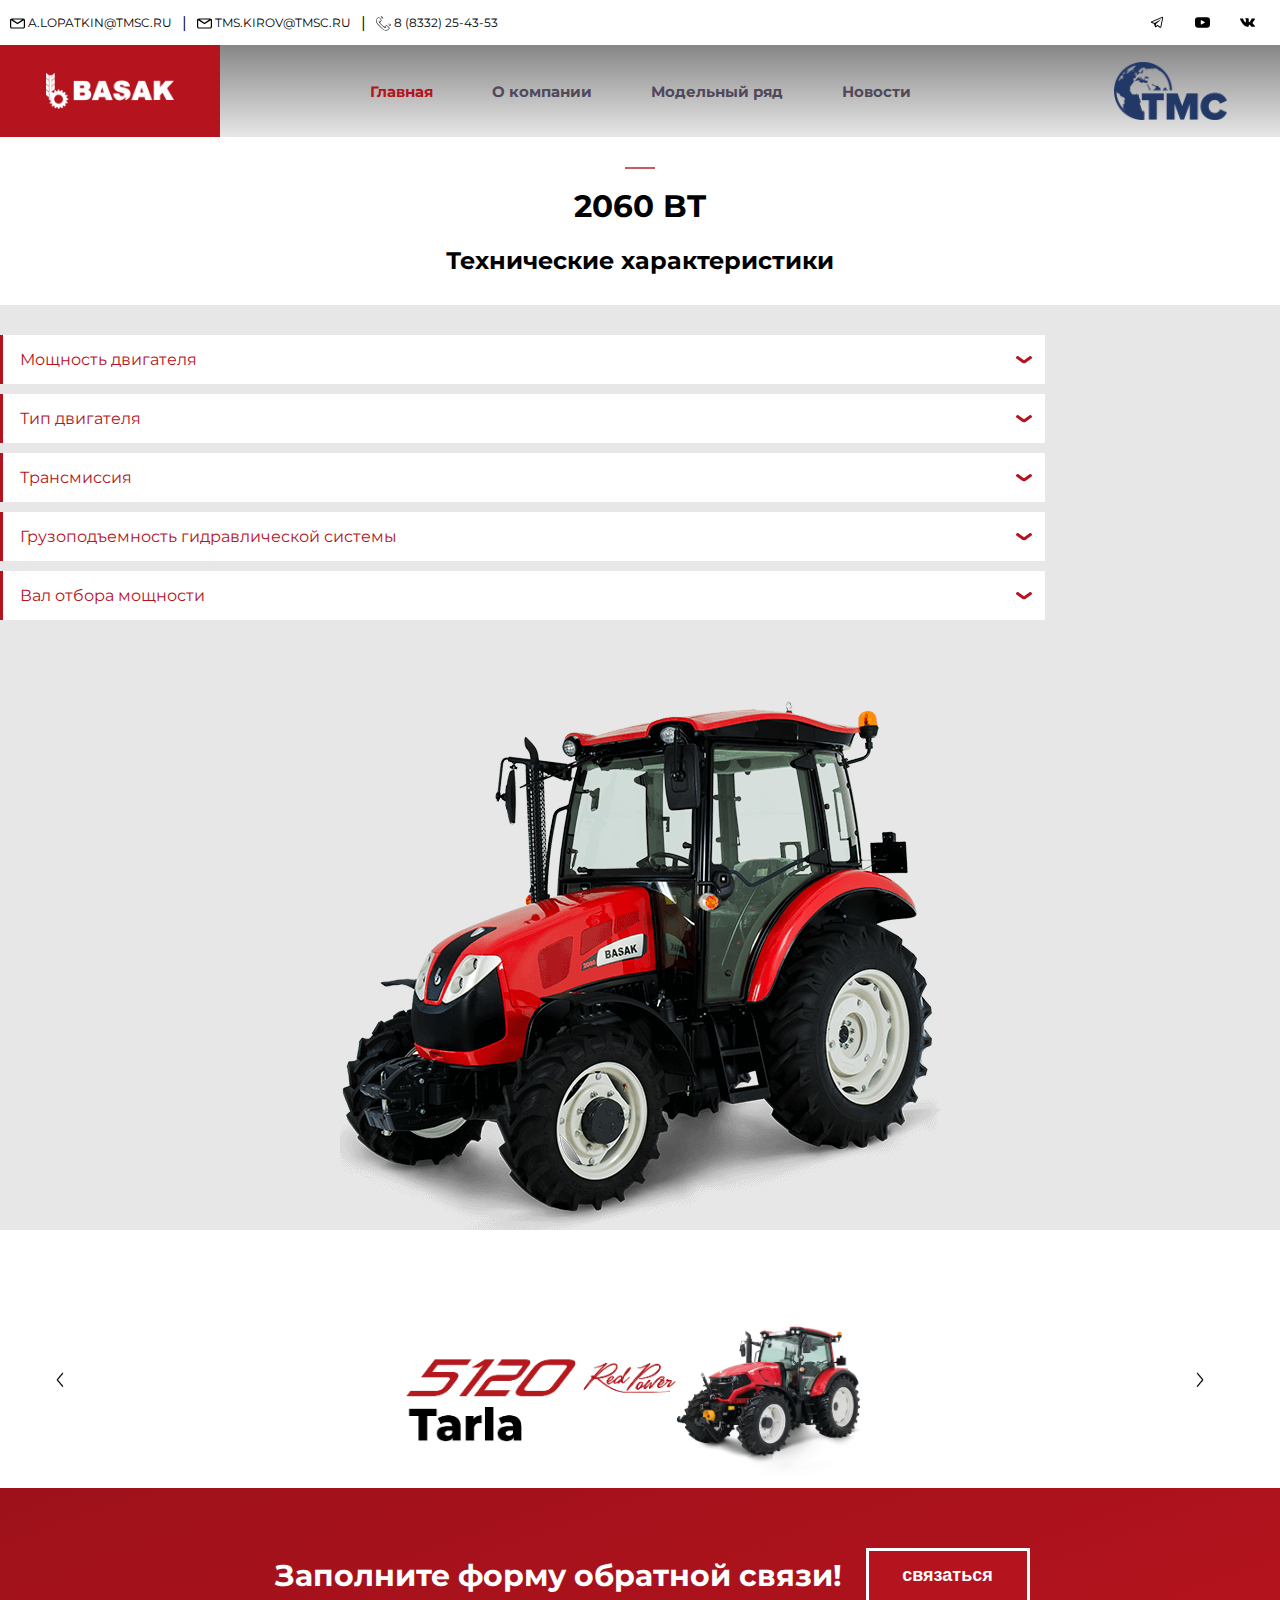
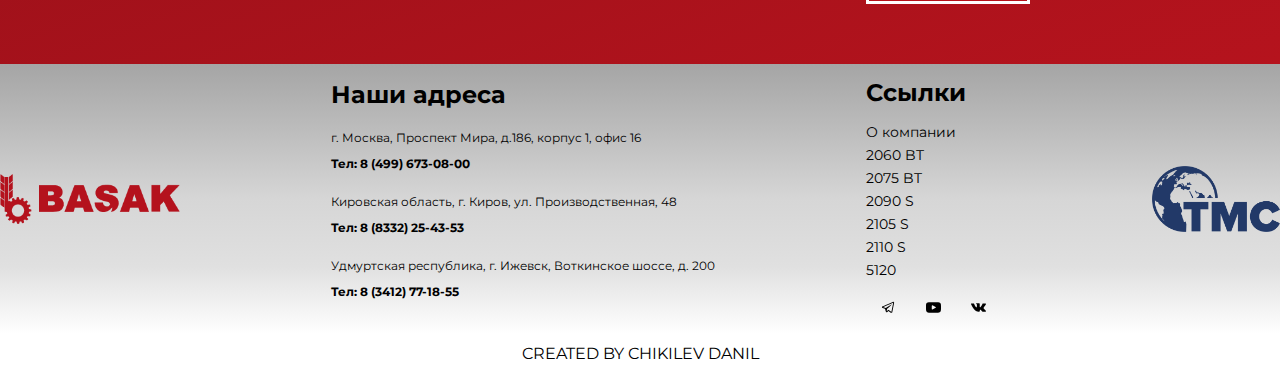
<file: 2060BT.html>
<!DOCTYPE html>
<html>

<head> 
<meta charset="UTF-8"> 
<title>BASAK-ТМС</title>
<meta name="viewport" content="width=device-width, initial-scale=1, shrink-to-fit=no">
<script src="js/jquery-3.6.1.min.js"></script>
<link rel="preconnect" href="https://fonts.googleapis.com">
<link rel="preconnect" href="https://fonts.gstatic.com" crossorigin>
<link href="https://fonts.googleapis.com/css2?family=IBM+Plex+Sans:wght@400;500&family=Kanit:wght@700&family=Montserrat:wght@200;300;400;500;600;700&family=Play:wght@400;700&display=swap" rel="stylesheet">
<link rel="stylesheet" type="text/css" href="style/main.css">
<link rel="stylesheet" type="text/css" href="style/2060BT.css">
<link rel="icon" href="pictures/favicon.ico" type="image/x-icon">
</head>

<body> 

    <div class="headerTop" id="top">
        <div class="mail">
            <div class="mailHref">
                <img src="pictures/mail.svg">
                <a href="mailto:A.LOPATKIN@TMSC.RU" target="_blank">A.LOPATKIN@TMSC.RU</a>
            </div>
            <span>|</span>
            <div  class="mailHref">
                <img src="pictures/mail.svg">
                <a href="mailto:TMS.KIROV@TMSC.RU" target="_blank">TMS.KIROV@TMSC.RU</a>
            </div>
            <span>|</span>
            <div  class="mailHref">
                <img src="pictures/phone.svg">
                <a href="tel:25 43 53" value="+380800303505" target="_blank" > 8 (8332) 25-43-53</a>
            </div>
        </div>
        <div class="socialMedia">
            <div class="tg">
                <img src="pictures/tg.svg">
            </div>
            <div class="youtube">
                <img src="pictures/youtube.svg">
            </div>
            <div class="vk" >
                <img src="pictures/vk.svg">
            </div>
        </div>
    </div>

    <header id="header">
        <div class = "headerBottom" id="headerMain">
            <div class="basakContainer">
                <img class="basakMainLogo" src="pictures/BasakLogoWhite.png" onclick="location.href='index.html'">
            </div>
            
            <nav class="navigation">
                <ul>
                    <li class="mainNav" onclick="location.href='index.html'">
                        Главная
                    </li>
    
                    <li class="aboutNav">
                        О компании
                    </li>
                    <li class="modelsNav">
                        <div class="subMenu">
                            <ul>
                                <li  onclick="location.href='2060BT.html'">
                                    <img src="pictures/2060-BTmini.png">
                                    2060 BT
                                </li>
                                <li onclick="location.href='2075BT.html'">
                                    <img src="pictures/2075-BTmini.png">
                                    2075 BT
                                </li>
                                <li onclick="location.href='2090s.html'">
                                    <img src="pictures/2090-Smini.png" >
                                    2090 S
                                </li>
                                <li onclick="location.href='2105s.html'">
                                    <img src="pictures/2105-Smini.png" >
                                    2105 S
                                </li>
                                <li onclick="location.href='2110s.html'">
                                    <img src="pictures/2110-Smini.png" >
                                    2110 S
                                </li>
                                <li onclick="location.href='5120.html'">
                                    <img src="pictures/5120mini.png" >
                                    5120
                                </li>
                            </ul>
                        </div>
                        <a  onclick="location.href='index.html#gif'">Модельный ряд</a>
                    </li>
                    <li class="newsNav">
                        Новости
                    </li>
                </ul>
            </nav>
    
            <div class="tmsContainer">
                <img class="tmsMainLogo" src="pictures/tms_logo.png"  onclick="location.href='http:/tmsc.ru'">
            </div>

            <div class="burgerWrapper">
                <div class="menu-burger__header">
                    <span></span>
                </div>
            </div>
        </div>
       
       
    </header>

    <main>

        <section class="modelName">
            <h1>2060 BT</h1>
            <h2>Технические характеристики</h2>
        </section>

        <section class="spec">

            <div class="specWrapper">

                <div class="specContent">
                    <div class="visible power">
                        <span>Мощность двигателя</span>
                        <div class="arrow-4">
                            <span class="arrow-4-left"></span>
                            <span class="arrow-4-right"></span>
                        </div>
                    </div>

                    <div class="hidden">
                        <span>58 лс</span>
                    </div>

                    <div class="visible type">
                        <span>Тип двигателя</span>
                        <div class="arrow-4">
                            <span class="arrow-4-left"></span>
                            <span class="arrow-4-right"></span>
                        </div>
                    </div>

                    <div class="hidden">
                        <span>ITL 3100 FLT, Stage 3A, Turbo/Intercooler</span>
                    </div>

                    <div class="visible transmission">
                        <span>Трансмиссия</span>
                        <div class="arrow-4">
                            <span class="arrow-4-left"></span>
                            <span class="arrow-4-right"></span>
                        </div>
                    </div>

                    <div class="hidden">
                        <span>12 + 12</span>
                    </div>

                    <div class="visible hydro">
                        <span>Грузоподъемность гидравлической системы</span>
                        <div class="arrow-4">
                            <span class="arrow-4-left"></span>
                            <span class="arrow-4-right"></span>
                        </div>
                    </div>

                    <div class="hidden">
                        <span>3000 кг</span>
                    </div>

                    <div class="visible val">
                        <span>Вал отбора мощности</span>
                        <div class="arrow-4">
                            <span class="arrow-4-left"></span>
                            <span class="arrow-4-right"></span>
                        </div>
                    </div>

                    <div class="hidden">
                        <span>540- 540Е</span>
                    </div>

                </div>

                <img src="pictures/2060BTbig.png">
            </div>

        </section>

        <section class="lineSlides">
            <div class="smallSlider">
                <div id="viewport">
                    <ul id="slidewrapper">
                        <li class="sslide"><img src="pictures/model1.png" alt="1" class="slide-img" onclick="location.href='5120.html'"></li>
                        <li class="sslide"><img src="pictures/model2.png" alt="2" class="slide-img" onclick="location.href='2105s.html'"></li>
                        <li class="sslide"><img src="pictures/model3.png" alt="3" class="slide-img" onclick="location.href='2090s.html'"></li>
                        <li class="sslide"><img src="pictures/model4.png" alt="4" class="slide-img" onclick="location.href='2110s.html'"></li>
                        <li class="sslide"><img src="pictures/model5.png" alt="5" class="slide-img" onclick="location.href='2075BT.html'"></li>
                        <li class="sslide"><img src="pictures/model6.png" alt="6" class="slide-img" onclick="location.href='2060BT.html'"></li>
                    </ul>
                </div>
            </div>
            <div class="smallArrowContainer smallArrowContainer1" id="smallNext">
                <img class="arrow smallAarrow1" src="pictures/arrow1.png" alt="стреклка вправо">
            </div>

            <div class="smallArrowContainer smallArrowContainer2" id="smallPrev">
                <img class="arrow smallArrow2" src="pictures/arrow2.png" alt="стрелка влево">
            </div>
        </section>

        <section class="contact">
            <div class="contactWrapper">
                <span>
                    Заполните форму обратной связи!
                </span>
                <button onclick="location.href='form.html'">
                    cвязаться
                </button>
            </div>
        </section>

        <section class="map">
            <script type="text/javascript" charset="utf-8" async src="https://api-maps.yandex.ru/services/constructor/1.0/js/?um=constructor%3Ab353dd92397e717f9df02b25c9b718600deb5abd8e4b790e07be7ece12b22f62&amp;width=100%25&amp;height=240&amp;lang=ru_RU&amp;scroll=true"></script>
        </section>


    </main>

    <footer>
        <div class="footerContent">
            <div class="logos">
                <img class="basakFooterLogo" src="pictures/Basak-Traktor-Logo-Red.png">
            </div>
            
            <div class="adressesWrapper">
                <h6>Наши адреса</h6>
                <div>
                    <p>г. Москва, Проспект Мира, д.186, корпус 1, офис 16<br>
                    <b>Тел: 8 (499) 673-08-00</b></p>
                </div>

                <div>
                    <p>Кировская область, г. Киров, ул. Производственная, 48<br>
                        <b>Тел: 8 (8332) 25-43-53</b></p>
                </div>

                <div>
                    <p>Удмуртская республика, г. Ижевск, Воткинское шоссе, д. 200<br>
                    <b>Тел: 8 (3412) 77-18-55</b>
                    </p>
                </div>

            </div>

            <div class="footerLinks">
                <h6>Ссылки</h6>
                <div>
                    <ul>
                        <li onclick="location.href=''">
                            О компании
                        </li>
                        <li onclick="location.href='2060BT.html'">
                            2060 BT
                        </li>
                        <li onclick="location.href='2075BT.html'">
                            2075 BT
                        </li>
                        <li onclick="location.href='2090s.html'">
                            2090 S
                        </li>
                        <li onclick="location.href='2105s.html'">
                            2105 S
                        </li>
                        <li onclick="location.href='2110s.html'">
                            2110 S
                        </li>
                        <li onclick="location.href='5120.html'">
                            5120
                        </li>
                    </ul>
                </div>
                <div class="socialMedia">
                    <div class="tg">
                        <img src="pictures/tg.svg">
                    </div>
                    <div class="youtube">
                        <img src="pictures/youtube.svg">
                    </div>
                    <div class="vk" >
                        <img src="pictures/vk.svg">
                    </div>
                </div>
            </div>


            <div class="logos" onclick="location.href='http:/tmsc.ru'">
                <img class="tmsFooterLogo" src="pictures/tms_logo.png">
            </div>
                
        </div>
    </footer>

    <span class="initial">
        <span>
            CREATED BY CHIKILEV DANIL
        </span>
    </span>

    <script src="js/scroller.js"></script> 
    <script src="js/slider.js"></script>
    <script src="js/menu.js"></script>
    <script src="js/scrollArrear.js"></script>
    <script src="js/sliderMini.js"></script>
    <script src="js/specs.js"></script>
    <script src="js/burger.js"></script>
    

</html>
</file>
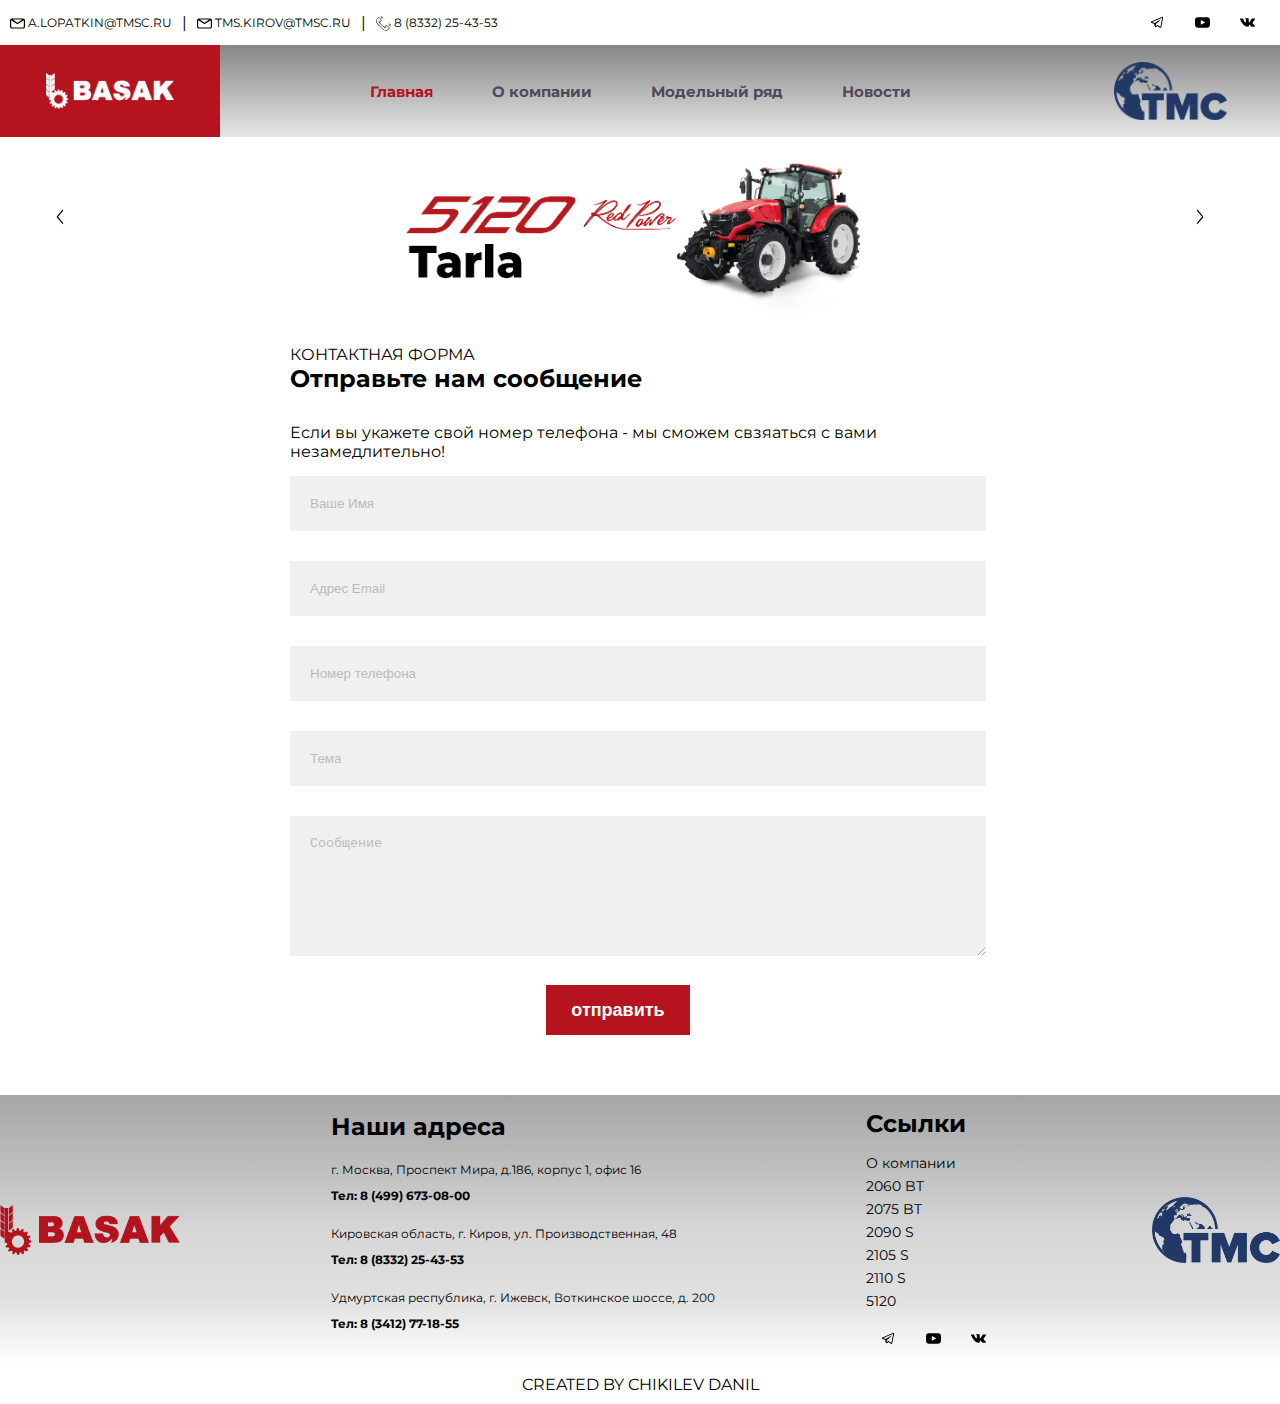
<file: form.html>
<!DOCTYPE html>
<html>

<head> 
<meta charset="UTF-8"> 
<title>BASAK-ТМС</title>
<meta name="viewport" content="width=device-width, initial-scale=1, shrink-to-fit=no">
<script src="js/jquery-3.6.1.min.js"></script>
<link rel="preconnect" href="https://fonts.googleapis.com">
<link rel="preconnect" href="https://fonts.gstatic.com" crossorigin>
<link href="https://fonts.googleapis.com/css2?family=IBM+Plex+Sans:wght@400;500&family=Kanit:wght@700&family=Montserrat:wght@200;300;400;500;600;700&family=Play:wght@400;700&display=swap" rel="stylesheet">
<link rel="stylesheet" type="text/css" href="style/main.css">
<link rel="stylesheet" type="text/css" href="style/2060BT.css">
<link rel="icon" href="pictures/favicon.ico" type="image/x-icon">
<link rel="stylesheet" type="text/css" href="style/form.css">
</head>

<body> 

    <div class="headerTop" id="top">
        <div class="mail">
            <div class="mailHref">
                <img src="pictures/mail.svg">
                <a href="mailto:A.LOPATKIN@TMSC.RU" target="_blank">A.LOPATKIN@TMSC.RU</a>
            </div>
            <span>|</span>
            <div  class="mailHref">
                <img src="pictures/mail.svg">
                <a href="mailto:TMS.KIROV@TMSC.RU" target="_blank">TMS.KIROV@TMSC.RU</a>
            </div>
            <span>|</span>
            <div  class="mailHref">
                <img src="pictures/phone.svg">
                <a href="tel:25 43 53" value="+380800303505" target="_blank" > 8 (8332) 25-43-53</a>
            </div>
        </div>
        <div class="socialMedia">
            <div class="tg">
                <img src="pictures/tg.svg">
            </div>
            <div class="youtube">
                <img src="pictures/youtube.svg">
            </div>
            <div class="vk" >
                <img src="pictures/vk.svg">
            </div>
        </div>
    </div>

    <header id="header">
        <div class = "headerBottom" id="headerMain">
            <div class="basakContainer">
                <img class="basakMainLogo" src="pictures/BasakLogoWhite.png" onclick="location.href='index.html'">
            </div>
            

            <nav class="navigation">
                <ul>
                    <li class="mainNav" onclick="location.href='index.html'">
                        Главная
                    </li>
    
                    <li class="aboutNav">
                        О компании
                    </li>
                    <li class="modelsNav">
                        <div class="subMenu">
                            <ul>
                                <li  onclick="location.href='2060BT.html'">
                                    <img src="pictures/2060-BTmini.png">
                                    2060 BT
                                </li>
                                <li onclick="location.href='2075BT.html'">
                                    <img src="pictures/2075-BTmini.png">
                                    2075 BT
                                </li>
                                <li onclick="location.href='2090s.html'">
                                    <img src="pictures/2090-Smini.png" >
                                    2090 S
                                </li>
                                <li onclick="location.href='2105s.html'">
                                    <img src="pictures/2105-Smini.png" >
                                    2105 S
                                </li>
                                <li onclick="location.href='2110s.html'">
                                    <img src="pictures/2110-Smini.png" >
                                    2110 S
                                </li>
                                <li onclick="location.href='5120.html'">
                                    <img src="pictures/5120mini.png" >
                                    5120
                                </li>
                            </ul>
                        </div>
                        <a  onclick="location.href='index.html#gif'">Модельный ряд</a>
                    </li>
                    <li class="newsNav">
                        Новости
                    </li>
                </ul>
            </nav>
    
            <div class="tmsContainer">
                <img class="tmsMainLogo" src="pictures/tms_logo.png"  onclick="location.href='http:/tmsc.ru'">
            </div>

            <div class="burgerWrapper">
                <div class="menu-burger__header">
                    <span></span>
                </div>
            </div>
            
        </div>
       
       
    </header>

    <main>

        <section class="lineSlides">
            <div class="smallSlider">
                <div id="viewport">
                    <ul id="slidewrapper">
                        <li class="sslide"><img src="pictures/model1.png" alt="1" class="slide-img" onclick="location.href='5120.html'"></li>
                        <li class="sslide"><img src="pictures/model2.png" alt="2" class="slide-img" onclick="location.href='2105s.html'"></li>
                        <li class="sslide"><img src="pictures/model3.png" alt="3" class="slide-img" onclick="location.href='2090s.html'"></li>
                        <li class="sslide"><img src="pictures/model4.png" alt="4" class="slide-img" onclick="location.href='2110s.html'"></li>
                        <li class="sslide"><img src="pictures/model5.png" alt="5" class="slide-img" onclick="location.href='2075BT.html'"></li>
                        <li class="sslide"><img src="pictures/model6.png" alt="6" class="slide-img" onclick="location.href='2060BT'"></li>
                    </ul>
                </div>
            </div>
            <div class="smallArrowContainer smallArrowContainer1" id="smallNext">
                <img class="arrow smallAarrow1" src="pictures/arrow1.png" alt="стреклка вправо">
            </div>

            <div class="smallArrowContainer smallArrowContainer2" id="smallPrev">
                <img class="arrow smallArrow2" src="pictures/arrow2.png" alt="стрелка влево">
            </div>
        </section>

        <section class="form">
            <div class="formWrapper">
                <span>КОНТАКТНАЯ ФОРМА</span>
                <h2 class="sendMessage">Отправьте нам сообщение</h2>
                <span class="tele">Если вы укажете свой номер телефона - мы сможем свзяаться с вами незамедлительно!</span>
                <div class="fields">
                    <label><input type="text" placeholder="Ваше Имя" required></label>
                    <label><input type="email" placeholder="Адрес Email" required></label>
                    <label><input type="tel" placeholder="Номер телефона" required></label>
                    <label><input type="text" placeholder="Тема" required></label>
                    <label class="message"><textarea class="messageInput" type="textarea" placeholder="Сообщение" required></textarea>
                    <section class="contact">
                        <div class="contactWrapper">
                            <button onclick="location.href='form.html'">
                                отправить
                            </button>
                        </div>
                    </section>
                </div>
            </div>
        </section>

    
        <section class="map">
            <script type="text/javascript" charset="utf-8" async src="https://api-maps.yandex.ru/services/constructor/1.0/js/?um=constructor%3Ab353dd92397e717f9df02b25c9b718600deb5abd8e4b790e07be7ece12b22f62&amp;width=100%25&amp;height=240&amp;lang=ru_RU&amp;scroll=true"></script>
        </section>

    </main>

    <footer>
        <div class="footerContent">
            <div class="logos">
                <img class="basakFooterLogo" src="pictures/Basak-Traktor-Logo-Red.png">
            </div>
            
            <div class="adressesWrapper">
                <h6>Наши адреса</h6>
                <div>
                    <p>г. Москва, Проспект Мира, д.186, корпус 1, офис 16<br>
                    <b>Тел: 8 (499) 673-08-00</b></p>
                </div>

                <div>
                    <p>Кировская область, г. Киров, ул. Производственная, 48<br>
                        <b>Тел: 8 (8332) 25-43-53</b></p>
                </div>

                <div>
                    <p>Удмуртская республика, г. Ижевск, Воткинское шоссе, д. 200<br>
                    <b>Тел: 8 (3412) 77-18-55</b>
                    </p>
                </div>

            </div>

            <div class="footerLinks">
                <h6>Ссылки</h6>
                <div>
                    <ul>
                        <li onclick="location.href=''">
                            О компании
                        </li>
                        <li onclick="location.href='2060BT.html'">
                            2060 BT
                        </li>
                        <li onclick="location.href='2075BT.html'">
                            2075 BT
                        </li>
                        <li onclick="location.href='2090s.html'">
                            2090 S
                        </li>
                        <li onclick="location.href='2105s.html'">
                            2105 S
                        </li>
                        <li onclick="location.href='2110s.html'">
                            2110 S
                        </li>
                        <li onclick="location.href='5120.html'">
                            5120
                        </li>
                    </ul>
                </div>
                <div class="socialMedia">
                    <div class="tg">
                        <img src="pictures/tg.svg">
                    </div>
                    <div class="youtube">
                        <img src="pictures/youtube.svg">
                    </div>
                    <div class="vk" >
                        <img src="pictures/vk.svg">
                    </div>
                </div>
            </div>


            <div class="logos" onclick="location.href='http:/tmsc.ru'">
                <img class="tmsFooterLogo" src="pictures/tms_logo.png">
            </div>
                
        </div>
    </footer>

    <span class="initial">
        CREATED BY CHIKILEV DANIL
    </span>

    <script src="js/scroller.js"></script> 
    <script src="js/slider.js"></script>
    <script src="js/menu.js"></script>
    <script src="js/scrollArrear.js"></script>
    <script src="js/sliderMini.js"></script>
    <script src="js/burger.js"></script>
    <script src="js/specs.js"></script>
    
</body>

</html>
</file>
<file: style/main.css>
html,body{
    margin:0;
    padding:0;
    background-color: #fff;
    font-family:  Montserrat,sans-serif;
}

/*1 header style*/

/*header-top*/

header{
    position: sticky;
    top:0;
    z-index: 10;
}

.headerTop{
    padding: 10px;
    display: flex;
    align-items: center;
    justify-content: space-between;
}

.mail{
    display: flex;
    align-items: center;
}

.mail div{
    display: flex;
    align-items: center;
}

.mail span{
    margin: 0 10px;
}

.mail img{
    width:15px;
    height:auto;
    margin-right: 3px;
    margin-top: 1px;
}

.mailHref a{
    color: black;
    text-decoration: none;
    font-size: 12px;
    transition: 0.3s;
}

.mailHref a:hover{
    color:  #b5131d;
    transition: 0.3s;
    animation-timing-function: ease-in;
}

.mailHref:hover{
    cursor: pointer;
}

.mailHref:hover img{
    animation: moving;
    animation-duration: 1s;
    animation-iteration-count:infinite;
}

@keyframes moving{
    50%{
        transform: scale(1.1);
    }
}

/*socialMedia*/

.socialMedia{
    display: flex;
    align-items: center;
}

.socialMedia div{
    display: flex;
    align-items: center;
    justify-content: center;
    width: 25px;
    height: 25px;
    margin: 0 10px;
    border-radius: 100%;
    transition: 0.2s;
}

.socialMedia img{
    width:15px;
}

.vk:hover img{
    filter: invert(100%);
    transition: 0.2s;
    animation-timing-function: ease-in;
}

.tg:hover img{
    filter: invert(100%);
    transition: 0.2s;
    animation-timing-function: ease-in;
}

.youtube:hover img{
    filter: invert(100%);
    transition: 0.2s;
    animation-timing-function: ease-in;
}

.vk:hover{
    background-color: #597da3;
    transition: 0.2s;
    animation-timing-function: ease-in;
    cursor: pointer;
}

.tg:hover{
    background-color:  #0088cc;
    transition: 0.2s;
    animation-timing-function: ease-in;
    cursor: pointer;
}

.youtube:hover{
    background-color: #c4302b;
    transition: 0.2s;
    animation-timing-function: ease-in;
    cursor: pointer;
}

/*header bottom*/

.headerBottom{
    position: relative;
    display: flex;
    justify-content: space-between;
    width: 100%;
    height: 92px;
    background: linear-gradient(180deg, #868686, rgb(231, 231, 231));
}

.basakContainer{
    width: 220px;
    display:flex;
    justify-content: center;
    align-items: center;
    background-color:#b5131d;
}

.tmsContainer{

    width: 220px;
    display:flex;
    justify-content: center;
    align-items: center;
}

.basakMainLogo{
    width: 128px;
    height:auto;
    cursor: pointer;
}

.tmsMainLogo{
    width: 113px;
    cursor: pointer;
}

/*burger menu*/



/*1.1 navigation*/

.navigation{
    display:flex;
    align-items: center;
}

.navigation ul{
    width: 600px;
    padding: 0;
    list-style-type: none;
    display: flex;
    justify-content: space-around;
}

.navigation li{
    height:92px;
    display: flex;
    align-items: center;
    font-family: Montserrat,sans-serif;
    font-weight: 700;
    font-size:15px;
}

.navigation:hover{
    cursor: pointer;
}

.navigation li:not(.mainNav){
    color:#50485b;
    transition: 0.3s;
}

.mainNav{
    color:#b5131d;
    transition: 0.3s;
}

.mainNav:hover{
    font-size: 20px;
    transition: 0.3s;
}

.modelsNav .subMenu{
    display: none;
    overflow: hidden;
    width: 120px;
    padding-left: 10px;
    padding-right: 10px;
    position: absolute;
    top:92px;
    background-color: #ffffff;
}

.navigation li:not(.mainNav):hover{
    color: #b5131d;
    transition: 0.3s;
}

.subMenu ul{
    margin: 0;
    display: flex;
    flex-direction: column;
}

.subMenu li{
    font-weight: 500;
    height: 40px;
    margin-bottom: 10px;
    margin-top: 10px;
    cursor: pointer;
}

.subMenu img{
    margin-right: 10px;
}

.subMenu li:hover{
    text-decoration: underline;
}

.menuActive{
    display: block;
}


/* 2 main part*/

/*2.1 slides*/

.arrowContainer{
    display: flex;
    justify-content: center;
    align-items: center;
    position: absolute;
    background-color: #e7e7e7;
    width:40px;
    height:40px;
    overflow: hidden;
    top:300px;
    opacity: 1;
    z-index: 2;
    transition: 0.5s;
    cursor: pointer;
}

.arrowContainer1{
    right: 0;
}

.arrowContainer2{
    left:0;
}

.arrow{
    cursor: pointer;
    width: 50%;
    transition: 0.5s;
}

.arrowContainer:hover .arrow{
    transition: 0.5s;
    scale: 1.2;
}

.arrowContainer:hover{
    opacity:0.5;
    transition: 0.5s;
}

.arrowContainer:active .arrow{
    transition: 0.1s;
    transform: scale(0.7);
}

.sliderWrapper{
    z-index:1;
    overflow: hidden;
    position: relative;
    height: 700px;
    overflow: hidden
}

.sliderViewport{
    position: relative;
    margin: 0;
    padding: 0;
    list-style-type: none;
    overflow: hidden;
}

.sliderWrapper:after{
    content: '';
    position: absolute;
    background-color: #b5131d;
    bottom: 0;
    width: 100%;

}

.slides{
    width: 100%;
    height: 100%;
    margin: 0;
    padding: 0;
    position: absolute;
}

.slides .slide{
    top: 0;
    left: 0;
    position: absolute;
    transition: ease-in 0.5s;
    width:100%;
    min-height:100%;
    object-fit: cover;
}

/*2.2 line slider under main slider*/

.smallSlider{
    width: 100%;
}

.lineSlides{
    overflow: hidden;
    position: relative;
}


#viewport{
    width: 100%;
    display: table;
    position: relative;
    overflow: hidden;
    height: 188px;
    -webkit-user-select: none;
    -moz-user-select: none;
    -ms-user-select: none;
    -o-user-select: none;
    user-select: none;
}

#slidewrapper {
    position: relative;
    width: calc(100% * 6);
    top: 0;
    left: 0;
    margin: 0;
    padding: 0;
    -webkit-transition: 1s;
    -o-transition: 1s;
    transition: 1s;
    -webkit-transition-timing-function: ease-in-out;
    -o-transition-timing-function: ease-in-out;
    transition-timing-function: ease-in-out;
}

#slidewrapper ul, #slidewrapper li {
    margin: 0;
    padding: 0;
}

#slidewrapper li {
    cursor: pointer;
    display: flex;
    justify-content: center;
    align-items: center;
    width: calc(100%/6);
    list-style: none;
    float: left;
}

.slide-img {
    width: 564px;
}

.smallArrowContainer{
    display: flex;
    align-items: center;
    position: absolute;
    top:30px;
    width: 40px;
    height: 100px;
}

.smallArrowContainer1{
    right:50px;
}

.smallArrowContainer2{
    left:50px;
}

.smallArrowContainer:hover .arrow{
    transition: 0.5s;
    scale: 1.2;
}

.smallArrowContainer:hover{
    opacity:0.5;
    transition: 0.5s;
    cursor: pointer;
}

.smallArrowContainer:active .arrow{
    transition: 0.1s;
    transform: scale(0.7);
}

/*3. advantages*/

.someContent{
    padding: 50px 0 50px 0;
    position: relative;
    width:100%;
}

.advWrapper{
    position: relative;
    z-index: 3;
    display:flex;
    justify-content: space-around;
    max-width: 1440px;
    margin: auto;
}

.adv{
    cursor: pointer;
    display: flex;
    align-items: center;
    font-size: 14px;
    line-height: 26px;
}

.adv img{
    max-width: 100%;
    max-height: 100%;
    margin: 0 15px 0 0;
}

.advText span{
    font-weight: 400;
    font-size: 14px;
}

/*4.crossline*/

.crossLineWrapper{
    position: relative;
}

.crossLine:before{
    content: '';
    background: #e7e7e7;
    width:100%;
    height: 9rem;
    transform: skewY(-3deg) translate(0,50%);
    position: absolute;
    top:0;
    z-index: 2;
}
.crossLine:after{
    content: '';
    background: rgb(255, 255, 255);
    width:100%;
    height: 9rem;
    position: absolute;
    top:0;
    z-index: 1;
}

/*5.videocontent*/

.videoContent{
    background-color: #e7e7e7;
    padding-top: 142px;
}

.videoContent video{
    position: relative;
    z-index: 5;
    max-width:660px;
    max-height: 371px;
}

.videoWrapper{
    max-width: 1380px;
    margin: auto;
    z-index: 5;
    position: relative;
    display: flex;
    align-items: center;
}

.videoWrapper article{
    padding-left: 80px;
}

.videoWrapper h2{
    margin-top:0;
    font-weight: 800;
    font-size: 30px;
    line-height: 26px;
    margin-bottom: 0.5rem;
}

.videoWrapper .com{
    padding-top: 0.5rem !important;
    font-weight: 500;
}

.videoWrapper .year{
    font-size: 14px;
    font-weight: 400;
    margin-bottom: 0.25rem;
}

.videoWrapper ul{
    margin-bottom: 0;
    list-style: none;
    padding-left: 0;
}

.puncts li{
    padding: 12px 0 12px 0;
    position: relative;
}

.puncts li:after{
    content: '';
    background-color: #cacaca;
    position: absolute;
    top:0;
    left: 0;
    width:88%;
    height: 1px;
    opacity: 0.7;
}

.lastArtLi{
    font-size: 16px;
    color:#b5131d;
    font-weight: 700;
}

.lastArtLi:hover{
    text-decoration: underline;
    cursor: pointer;
}


.videoWrapper li:not(.lastArtLi){
    font-size: 14px;
    font-weight: 500;
}

.videoWrapper article p{
    margin: 0 0 1.25rem;
    font-size: 16px;
    font-weight: 600;
}


.crossLine2:before{
    content: '';
    background: #ffffff;
    width:100%;
    height: 9rem;
    transform: skewY(3deg) translate(0,50%);
    position: absolute;
    top:0;
    z-index: 2;
}
.crossLine2:after{
    content: '';
    background: #e7e7e7;
    width:100%;
    height: 9rem;
    position: absolute;
    top:0;
    z-index: 1;
}

/*gif*/

.gif{
    margin-top: 130px;
    position: relative;
    z-index: 5;
    display: flex;
    justify-content: center;
}

.gif img{
    width: 98%;
    margin: auto;
}

/*modeller*/

.models{
    /* display: none; */
    max-width: 1380px;
    margin: auto;
    padding-top: 10px;
}

.modelsH{
    font-size: 14px;
    font-weight: 400;
    margin-top: 50px;
    margin-bottom: 0;
    margin-bottom: 0.25rem !important;
}

.fieldH{
    font-size: 1.75rem;
    font-weight: 700;
    margin:0;
    line-height: 1;
    margin-bottom: 0.5rem !important;
}

.tractorsWrapper{
    display: flex;
}

.tractors{
    flex-wrap: wrap;
    display: flex;
    justify-content: left;
    margin-top: 1.5rem !important;
    margin-bottom: 3rem;
}

.tractorWrapper{
    position: relative;
    cursor: pointer;
    margin-right: 13px;
    margin-bottom: 13px;
    border: #e7e7e7 solid 1px;
    width: 330px;
    height: 365px;
    display: flex;
    align-items: center;
    justify-content: center;
    
}

.tractorWrapper::after{
    opacity: 0;
    content: '';
    position: absolute;
    width:100%;
    height:3px;
    top:0;
    transition: 0.2s;
    background-color: #ff362f;
}

.tractorWrapper:hover{
    transition: 0.2s;
    box-shadow: #9c9c9c 3px -3px 10px;
}

.tractorWrapper:hover::after{
    transition: 0.2s;
    opacity: 1;
}

.tractorWrapper div{
    display: flex;
    justify-content: center;
    text-align: center;
    flex-direction: column;
}

.tractorWrapper .mainPhoto{
    margin: auto;
    width: 150px;
}
.tractorWrapper .modelPhoto{
    margin: auto;
    height: 20px;
}

.description{
    width: 250px;
    margin: 0 0 1.25rem;
    line-height: 26px;
    font-size: 14px;
}

.more{
    margin-top: 30px;
    font-size: 18px;
    font-weight: 700;
    line-height: 26px;
    color: #868686;
}

.more:hover{
    text-decoration: underline;
    transition: 0.2s;
}

/*contact line*/

.contact{
    display: flex;
    justify-content: center;
    align-items: center;
    width:100%;
    padding-top: 60px;
    padding-bottom: 60px;
    background: linear-gradient(160deg, #9e111a, #b5131d);
    color: white;
    overflow: hidden;
}

.contactWrapper{
    max-width:1380px;
    display: flex;
    flex-wrap: wrap;
    justify-content: center;
    align-items: center;
}

.contact span{
    min-width: 350px;
    padding-left: 1.5rem !important;
    padding-right: 1.5rem !important;
    padding-bottom: 0.5rem !important;
    padding-top: 0.5rem !important;
    font-size: 30px;
    line-height: 40px;
    font-weight: 700;
}

.contact button{
    cursor: pointer;
    width: 164px;
    height: 56px;
    background-color: #b5131d;
    border: solid white 3px;
    color: white;
    font-size: 18px;
    font-weight: 700;
    transition: 0.1s;
}

.contact button:hover{
    background-color: #fff;
    color: #cfcfcf;
    transition: 0.1s;
}

/*footer*/

footer{
    position: relative;
     overflow: hidden;
    height: 270px;
    background: linear-gradient(to bottom, rgb(165, 165, 165), rgb(189, 189, 189), rgb(214, 214, 214), rgb(224, 224, 224), rgb(255, 255, 255));
}

.footerLinks li{
    list-style: none;
    margin: 0 0 5px 0;
    font-size: 14px;
    cursor: pointer;
    transition: 0.5s;
}

.footerLinks li:hover{
    color: #b5131d;
    transition: 0.5s;
    font-weight: 600;
}

.footerLinks ul{
    padding: 0;
}
.footerContent{
    height: 100%;
    margin: auto;
    max-width: 1380px;
    display: flex;
    align-items: center;
    justify-content: space-between;
}

.logos{
    display: grid;
    align-items:center;
}

.tmsFooterLogo{
    width:128px;
}

.basakFooterLogo{
    width:180px;
}

h6{
    font-size: 1.5em;
    font-weight: 700;
    margin-bottom: 1rem;
    margin-top: 0px;
}

.adressesWrapper p{
    line-height: 26px;
    font-size: 12px;
}

.burgerWrapper{
    display: none;
}

.initial{
    text-align: center;
    padding: 10px;
    display: flex;
    justify-content: center;
}


@media (max-width: 1310px){
    .models{
        padding-top: 20px;
    }
    .videoContent video{
        width: 450px;
        height:auto;
    }

    .videoWrapper article{
        padding-left: 50px;
    }

    .tractors{
        justify-content: space-around;
    }
}

@media(max-width: 900px){

    .models{
        padding-top: 40px;
    }

    .burgerWrapper{
        display: block;
    }

    .menu-burger__header {
        position: relative;
        width: 40px;
        height: 35px;
        display: block;
        margin-left: 10px;
        transition: 0.4s;
    }

    .menu-burger__header span, .menu-burger__header:after, .menu-burger__header:before{
        height: 3px;
        width: 100%;
        position: absolute;
        background: #383838;
        margin: 0 auto;
        right: 5px;
        transition: 0.4s;
    }
    .menu-burger__header span{
        top: 25px;
        transition: 0.4s;
    }
    .menu-burger__header:after, .menu-burger__header:before{
        content: '';
        transition: 0.4s;
    }
    .menu-burger__header:after{
        top: 10px;
        transition: 0.4s;
    }
    .menu-burger__header:before{
        top: 40px;
        transition: 0.4s;
    }

    .menu-burger__header.open-menu span {
        opacity:0; 
        transition: 0.5s; 
    }
    .menu-burger__header.open-menu:before {
        transform: rotate(45deg);
        top: 25px;
        transition: 0.4s;
    }
    .menu-burger__header.open-menu:after {
        transform: rotate(-45deg);
        top: 25px;
        transition: 0.4s;
    }

    .burgerWrapper{
        width: 50px;
        height: 50px;
        position: relative;
        margin-top: 20px;
        margin-right: 20px;
    }

    .navigation{
        padding: 10px 30px 10px 10px;
        position: absolute;
        background-color: #ffffff;
        width: 200px;
        height: 250px;
        right: 0;
        top: 92px;
        right: -100%;
        display: none;
        transition: all 0.5s ease;
    }

    .open-menu {
        right: 0;
        display: block;
    }

    .navigation ul{
        width: 200px;
        margin: 0;
        flex-direction: column;
    }

    .navigation li{
        padding-left: 20px;
        font-size: 20px;
        width: 100%;
        height: 50px;
        margin-top: 5px;
        margin-bottom: 5px;
        border: solid 1px black;
    }



    .smallArrowContainer2{
        left:20px;
    }
    .smallArrowContainer1{
        right:0px;
    }

    .models h4, .models h3{
        margin-left: 10px;
    }

    .mail{
        display: block;
        flex-direction: column;
        justify-content: left;
    }

    .mail span{
        display: none;
    }

    .mail div{
        margin-top: 5px;
        margin-bottom: 5px;
    }

    main{
        margin: auto;
    }

    .videoWrapper{
        margin-left: 20%;
        margin-right: 20%;
        display: block;
        text-align: left;
    }

    .videoWrapper article{
       padding-left: 10px;
       padding-right: 10px;
    }

    .videoWrapper h2{
        margin: 0;
    }

    .puncts li::after{
        width: 100%;
    }

    .tractors{
        justify-content: center;
    }

    footer{
        height: auto;
    }

    .footerContent{
        display: flex;
        flex-direction: column;
        justify-content: start;
    }

    .footerContent .footerLinks{
        text-align: center;
    }

    .footerContent .logos img{
        margin: 20px 0 20px 0;
    }

    .sliderWrapper{
        height: 500px;
    }

    .arrowContainer{
        top:225px;
    }

}

@media(max-width: 775px){

    .videoWrapper{
        margin-left: 10%;
        margin-right: 10%;
    }
    .sliderWrapper{
        height: 350px;
    }

    .arrowContainer{
        top:150px;
    }

    .advWrapper{
        width: 400px;
        flex-direction: column;
    }

    .adv{
        margin-top:20px;
    }

    .contactWrapper button{
        margin-top: 30px;
    }
    
    .contactWrapper span{
        width:320px;
    }
}

@media(max-width: 600px){

    .videoContent video{
        width: 350px;
        height:auto;
    }

    .videoWrapper{
        margin-left: 10%;
        margin-right: 10%;
    }
    
    #viewport img{
        width:450px;
    }

    .smallArrowContainer2{
        left:20px;
        top: 20px;
    }

    .smallArrowContainer1{
        right:0px;
        top: 20px;
    }
}
</file>
<file: style/2060BT.css>
main{
    display: none;
}

footer{
    display: none;
}

/*name and model*/
h1{
    font-size: 1.95rem;
    position: relative;
    display:flex;
    justify-content: center;
}

h1:before{
    position: absolute;
    width:30px;
    height: 2px;
    content: '';
    background-color: #b5131d;
    top: -20px;
    opacity: 0.7;
}

.modelName{
    text-align: center;
    margin-top: 50px;
    margin-bottom: 30px;
}

/*specs*/

.spec{
    width: 100%;
    background-color: #e7e7e7;
    margin-bottom: 70px;
}

.specWrapper{
    justify-content: space-around;
    display: flex;
    margin: auto;
    max-width: 1440px;
}

.specWrapper img{
    max-width: 600px;
    max-height: 100%;
    margin-bottom: 30px;
    margin: auto;
}

.specContent{
    margin-top: 20px;
}

.specContent div{
    max-width: 525px;

}

.specContent .visible{
    display: flex;
    cursor: pointer;
    padding: 15px 300px 15px 20px;
    background-color: white;
    color: #b5131d;
    margin: 10px 0 10px 0;
    position: relative;
    transition: 0.5s;
}

.specContent .specActive{
    background-color: #b5131d;
    color: white;
    transition: 0.5s;
}

.visible:after{
    content: '';
    position: absolute;
    top:0;
    left:0;
    background-color: #b5131d;
    width: 3px;
    height: 100%;
}

.specContent .hidden{
    display: none;
    padding: 15px 220px 15px 10px;
    font-size: 22px;
    font-weight: 700;
}


/*arrow*/
.arrow-4 {
    position: absolute;
    right: 20px;
    top:13px;
    cursor: pointer;
    margin:0px;
    width: 10px;
    height: 5px;
}
.arrow-4-left {
    position: absolute;
    background-color: transparent;
    top: 10px;
    left: 0;
    width: 10px;
    height: 5px;
    display: block;
    transform: rotate(35deg);
    float: right;
    border-radius: 2px;
}
.arrow-4-left:after {
    content: "";
    background-color: #b5131d;
    width: 10px;
    height: 3px;
    display: block;
    float: right;
    border-radius: 6px 10px 10px 6px;
    transition: all 0.5s cubic-bezier(0.25, 1.7, 0.35, 0.8);
    z-index: -1;
}

.arrow-4-right {
    position: absolute;
    background-color: transparent;
    top: 10px;
    left: 8px;
    width: 10px;
    height: 5px;
    display: block;
    transform: rotate(-35deg);
    float: right;
    border-radius: 2px;
}
.arrow-4-right:after {
    content: "";
    background-color: #b5131d;
    width: 10px;
    height: 3px;
    display: block;
    float: right;
    border-radius: 10px 6px 6px 10px;
    transition: all 0.5s cubic-bezier(0.25, 1.7, 0.35, 0.8);
    z-index: -1;
}
.open .arrow-4-left:after {
    transform-origin: center center;
    transform: rotate(-70deg);
}
.open .arrow-4-right:after {
    transform-origin: center center;
    transform: rotate(70deg);
}

@media(max-width: 1330px){

    .specContent .visible{
        padding: 15px 500px 15px 20px;
    }

    .specWrapper{
        flex-direction: column;
    }

    /* .specContent .visible{
        /* padding: 15px 150px 15px 20px;
    } */ */

    .specWrapper img{
        max-width: 600px;
        height: auto;
        margin: auto;
    }


}

@media(max-width: 950px){

    .specWrapper{
        flex-direction: column;
    }

    section .spec{
        display: flex;
        flex-direction: column;
        justify-content: center;
    }

    .specWrapper img{
        max-width: 600px;
        height: auto;
        margin: auto;
    }

    .specContent .visible{
        padding: 15px 350px 15px 20px;
    }

}

@media(max-width: 620px){
    .specWrapper img{
        max-width: 600px;
        height: auto;
        margin: 0;
    }
}
</file>
<file: style/form.css>
.form span{
    font-size: 16px;
    margin: 0;
    margin: auto;
}

.sendMessage{
    margin-top: 5px;
    margin: auto;
    margin-bottom: 30px;
}

.form{
    padding: 20px 0 20px 0;
    display: flex;
    justify-content: center;
}


.formWrapper{
    max-width:700px;
}

label{
    max-width: 656px;
    margin-top: 15px;
    margin-bottom: 15px;
    
}

input{
    outline: none;
    border:none;
    width: 100%;
    height: 100%;
    padding:20px;
    background-color: rgb(226, 226, 226);
    opacity: 0.5;
}

textarea{
    outline: none;
    border:none;
    width: 100%;
    height: 100px;
    padding:20px;
    background-color: rgb(226, 226, 226);
    opacity: 0.5;
}

input:active, input:focus, textarea:active, textarea:focus{
    border: none;
}


.fields{
    position: relative;
    display: flex;
    flex-direction: column;
    justify-content: center;
}

.contact{
    background: none;
    padding: 0;
}

.button
{
    margin:0;
}

.contactWrapper{
    width:150px;
    height:100px;
}

@media(max-width: 726px){
    .formWrapper{
        max-width:400px;
    }
}

@media(max-width: 500px){
    .formWrapper{
        max-width:300px;
    }
}
</file>
